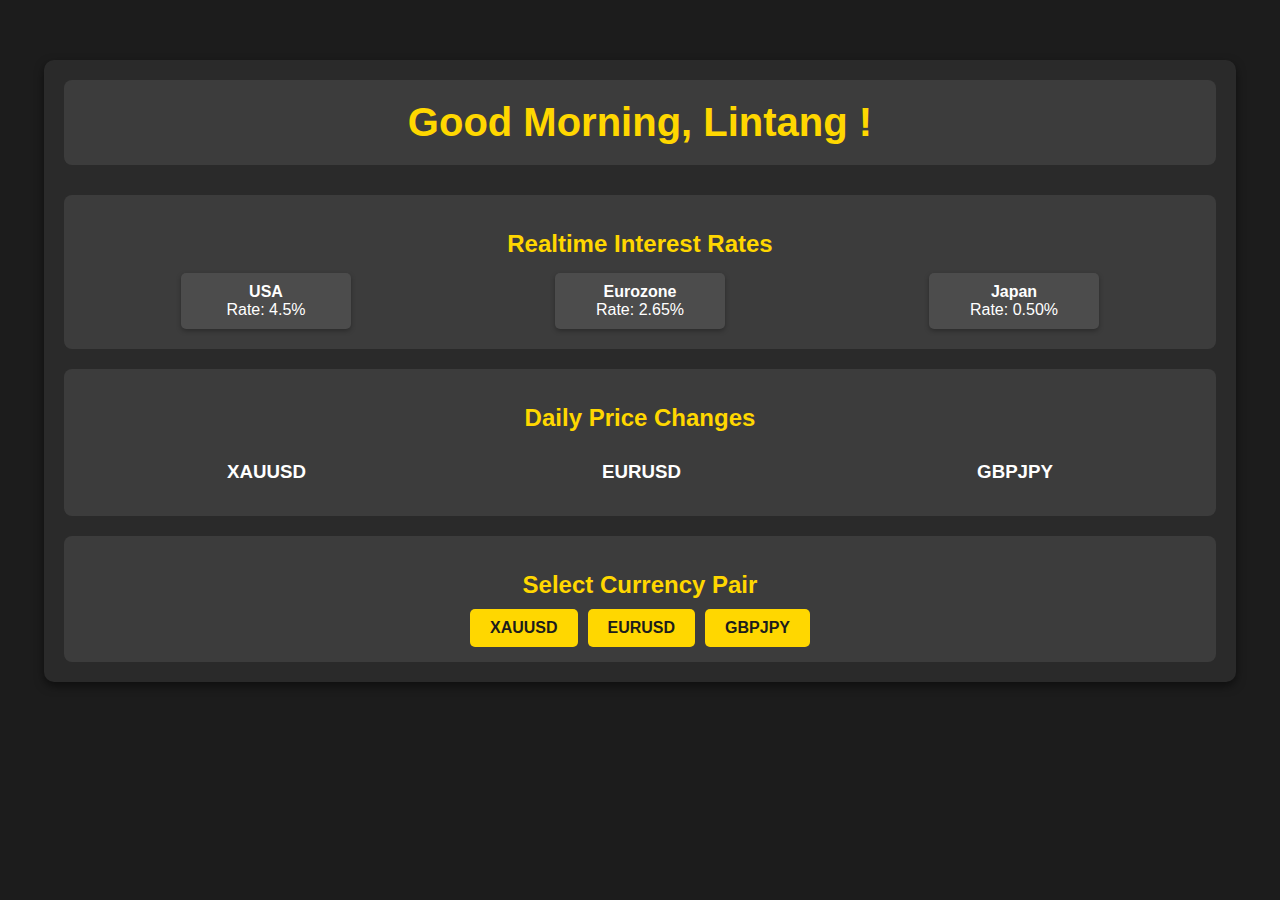
<file: main_menu/index.html>
<!DOCTYPE html>
<html lang="en">
<head>
    <meta charset="UTF-8">
    <meta name="viewport" content="width=device-width, initial-scale=1.0">
    <link rel="stylesheet" href="index.css">
    <link rel="icon" href="https://nurlintang.github.io/website_market/favicon-32x32.png" type="image/x-icon">
    <title>Dashboard Main Menu</title>
</head>



<body>
<div class="padding_tambahan"></div>
    <div class="dashboard">
        <!-- Greeting Section -->
        <div class="greeting">
            <h1 id="greeting-message"></h1>
        </div>

        <!-- Realtime Interest Rate Section -->
        <div class="interest-rates">
            <h2>Realtime Interest Rates</h2>
            <div id="interest-rate-data" class="rate-container"></div>
        </div>

        <!-- Daily Price Change Section -->
        <div class="price-change">
            <h2>Daily Price Changes</h2>
            <div id="price-change-data" class="price-container">
                <!-- TradingView Widget for XAUUSD -->
                <div class="widget-item">
                    <h3>XAUUSD</h3>
                    <script type="text/javascript" src="https://s3.tradingview.com/external-embedding/embed-widget-mini-symbol-overview.js">
                        {
                          "symbol": "OANDA:XAUUSD",
                          "width": "100%",
                          "height": "180",
                          "locale": "en",
                          "dateRange": "1D",
                          "colorTheme": "dark",
                          "trendLineColor": "rgba(41, 98, 255, 1)",
                          "underLineColor": "rgba(41, 98, 255, 0.3)",
                          "isTransparent": false,
                          "autosize": true,
                          "largeChartUrl": "",
                          "showSymbolLogo": true,
                          "showVolume": false,
                          "percent": true
                        }
                    </script>
                </div>

                <!-- TradingView Widget for EURUSD -->
                <div class="widget-item">
                    <h3>EURUSD</h3>
                    <script type="text/javascript" src="https://s3.tradingview.com/external-embedding/embed-widget-mini-symbol-overview.js">
                        {
                          "symbol": "OANDA:EURUSD",
                          "width": "100%",
                          "height": "180",
                          "locale": "en",
                          "dateRange": "1D",
                          "colorTheme": "dark",
                          "trendLineColor": "rgba(41, 98, 255, 1)",
                          "underLineColor": "rgba(41, 98, 255, 0.3)",
                          "isTransparent": false,
                          "autosize": true,
                          "largeChartUrl": "",
                          "showSymbolLogo": true,
                          "showVolume": false,
                          "percent": true
                        }
                    </script>
                </div>

                <!-- TradingView Widget for GBPJPY -->
                <div class="widget-item">
                    <h3>GBPJPY</h3>
                    <script type="text/javascript" src="https://s3.tradingview.com/external-embedding/embed-widget-mini-symbol-overview.js">
                        {
                          "symbol": "OANDA:GBPJPY",
                          "width": "100%",
                          "height": "180",
                          "locale": "en",
                          "dateRange": "1D",
                          "colorTheme": "dark",
                          "trendLineColor": "rgba(41, 98, 255, 1)",
                          "underLineColor": "rgba(41, 98, 255, 0.3)",
                          "isTransparent": false,
                          "autosize": true,
                          "largeChartUrl": "",
                          "showSymbolLogo": true,
                          "showVolume": false,
                          "percent": true
                        }
                    </script>
                </div>
            </div>
        </div>

        <!-- Currency Buttons Section -->
        <div class="currency-buttons">
            <h2>Select Currency Pair</h2>
            <div class="button-container">
                <a href="https://nurlintang.github.io/website_market/website_XAUUSD/index.html" class="currency-button">XAUUSD</a>
                <a href="https://nurlintang.github.io/website_market/website_EURUSD/index.html" class="currency-button">EURUSD</a>
                <a href="https://nurlintang.github.io/website_market/website_GBPJPY/index.html" class="currency-button">GBPJPY</a>
            </div>
        </div>
    </div>

    <script src="script.js"></script>

<div class="padding_tambahan"></div>
</body>
</html>
</file>
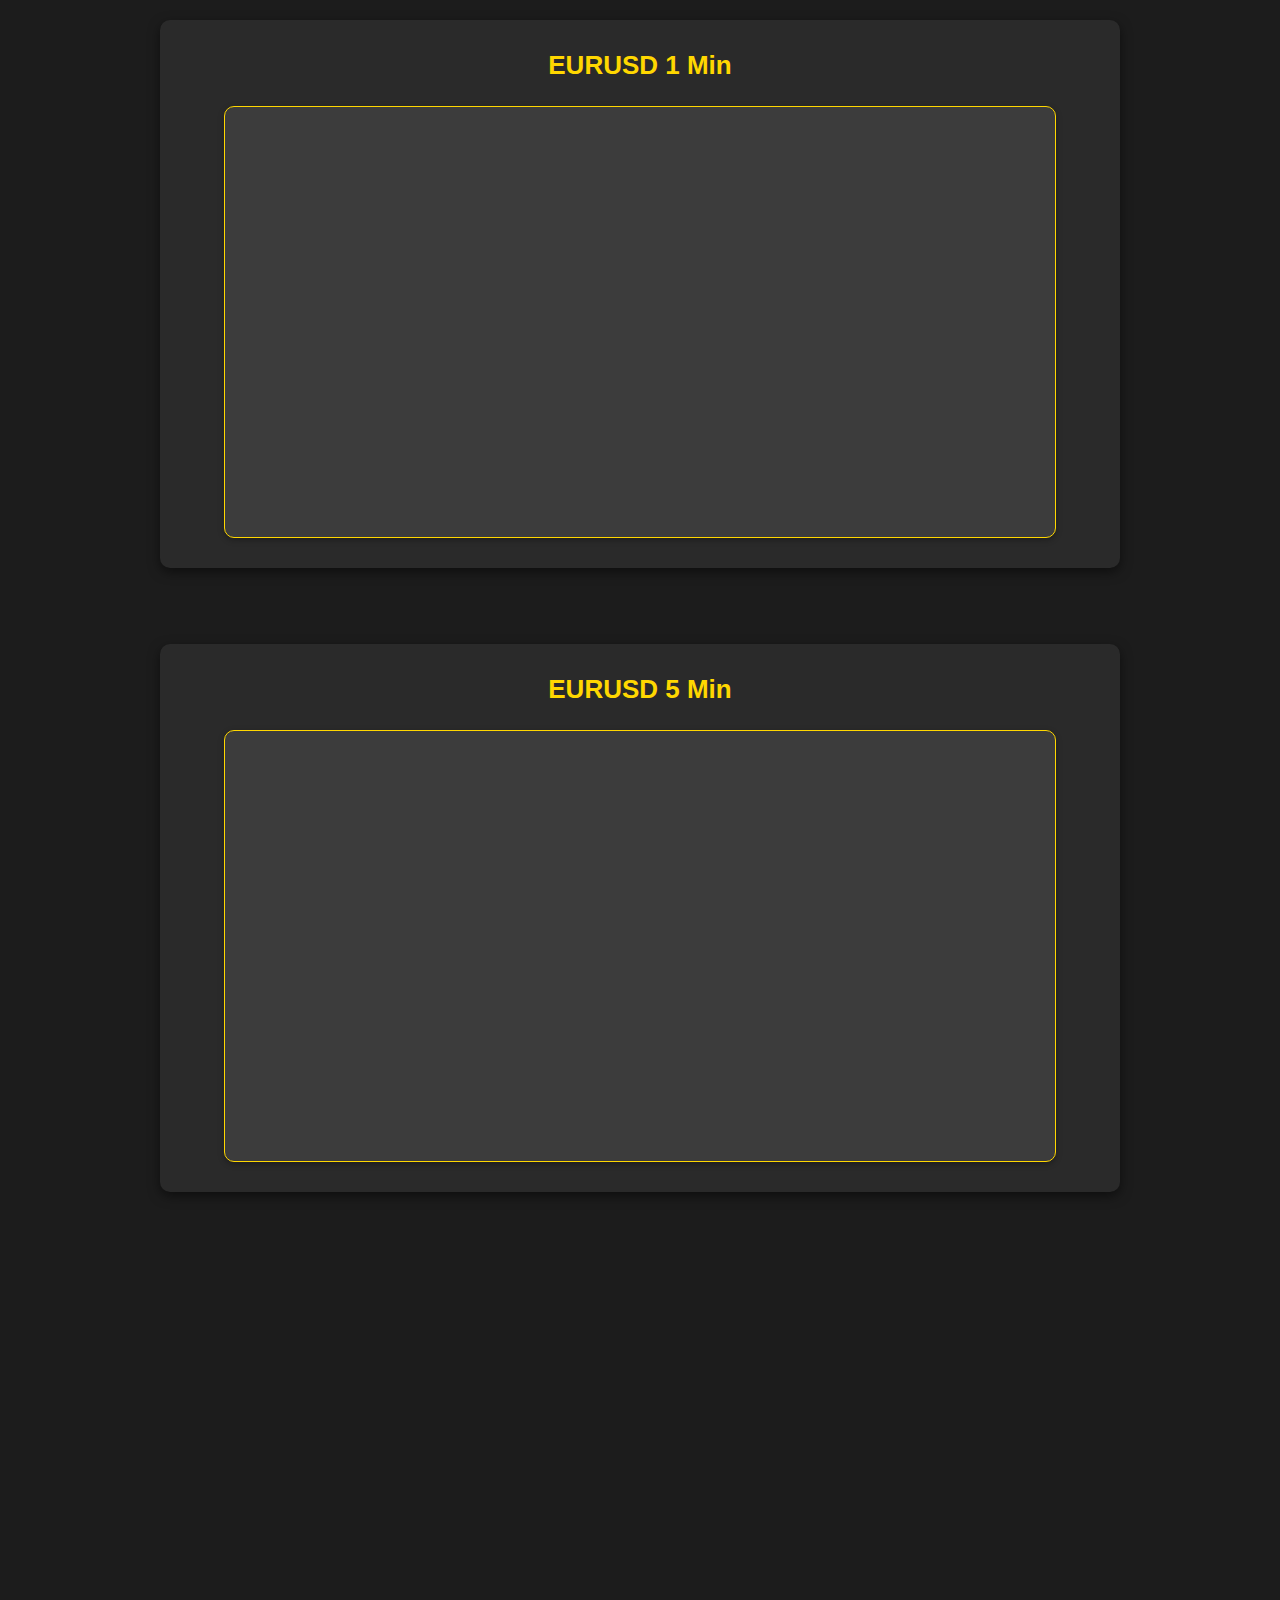
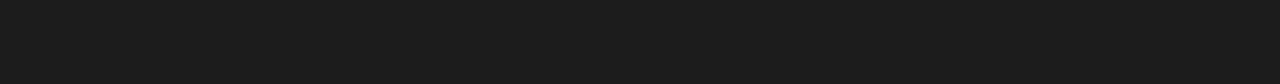
<file: website_EURUSD/index.html>
<!DOCTYPE html>
<html lang="en">
<head>
    <meta charset="UTF-8">
    <meta name="viewport" content="width=device-width, initial-scale=1.0">
    <link rel="stylesheet" href="index.css" />
    <link rel="icon" href="https://nurlintang.github.io/website_market/favicon-32x32.png" type="image/x-icon">
    <title> MarketMastery </title>
</head>
<body>

<!--Widget Mini Symbol Overview-->
<div class="tradingview-widget-container">
  <div id="tradingview_widget"></div>
  <script type="text/javascript" src="https://s3.tradingview.com/external-embedding/embed-widget-mini-symbol-overview.js">
  {
    "symbol": "OANDA:EURUSD",
    "width": "100%",
    "height": "200",
    "locale": "en",
    "dateRange": "1D",
    "colorTheme": "dark",
    "trendLineColor": "rgba(41, 98, 255, 1)",
    "underLineColor": "rgba(41, 98, 255, 0.3)",
    "isTransparent": false,
    "autosize": true,
    "largeChartUrl": "",
    "showSymbolLogo": true,
    "showVolume": false,
    "percent": true
  }
  </script>
</div>


<!--Mata uang Pertama-->   
<div class="kontainer-1">
  <div class="judul-kontainer-1">EURUSD 1 Min</div>
    <div class="kontainer-1-2">
      <div class="box-1">
        <script src="https://s3.tradingview.com/external-embedding/embed-widget-advanced-chart.js">
          {
            "symbol": "OANDA:EURUSD",
            "interval": "1",
            "timezone": "Asia/Jakarta",
            "theme": "dark",
            "style": "1",
            "locale": "en",
            "hide_top_toolbar": false,
            "hide_legend": false,
            "allow_symbol_change": false,
            "calendar": false,
            "hide_volume": true,
            "save_image": false
          }
        </script>
      </div>
    </div>
    <div class="footer"></div>
</div>

<br>
<div></div>
<br>

<!--Mata uang Kedua-->   
<div class="kontainer-1">
  <div class="judul-kontainer-1">EURUSD 5 Min</div>
    <div class="kontainer-1-2">
      <div class="box-1"> 
        <script src="https://s3.tradingview.com/external-embedding/embed-widget-advanced-chart.js">
          {
            "symbol": "OANDA:EURUSD",
            "interval": "5",
            "timezone": "Asia/Jakarta",
            "theme": "dark",
            "style": "1",
            "locale": "en",
            "hide_top_toolbar": false,
            "hide_legend": false,
            "allow_symbol_change": false,
            "calendar": false,
            "hide_volume": true,
            "save_image": false
          }
        </script>
      </div>
    </div>
    <div class="footer"></div>
</div>
<br>

<iframe 
    id="myIframe" 
    src="https://forex.timezoneconverter.com/" 
    style="width: 100%; height: 50vh; border: none;">
</iframe>

</body>
</html>
</file>
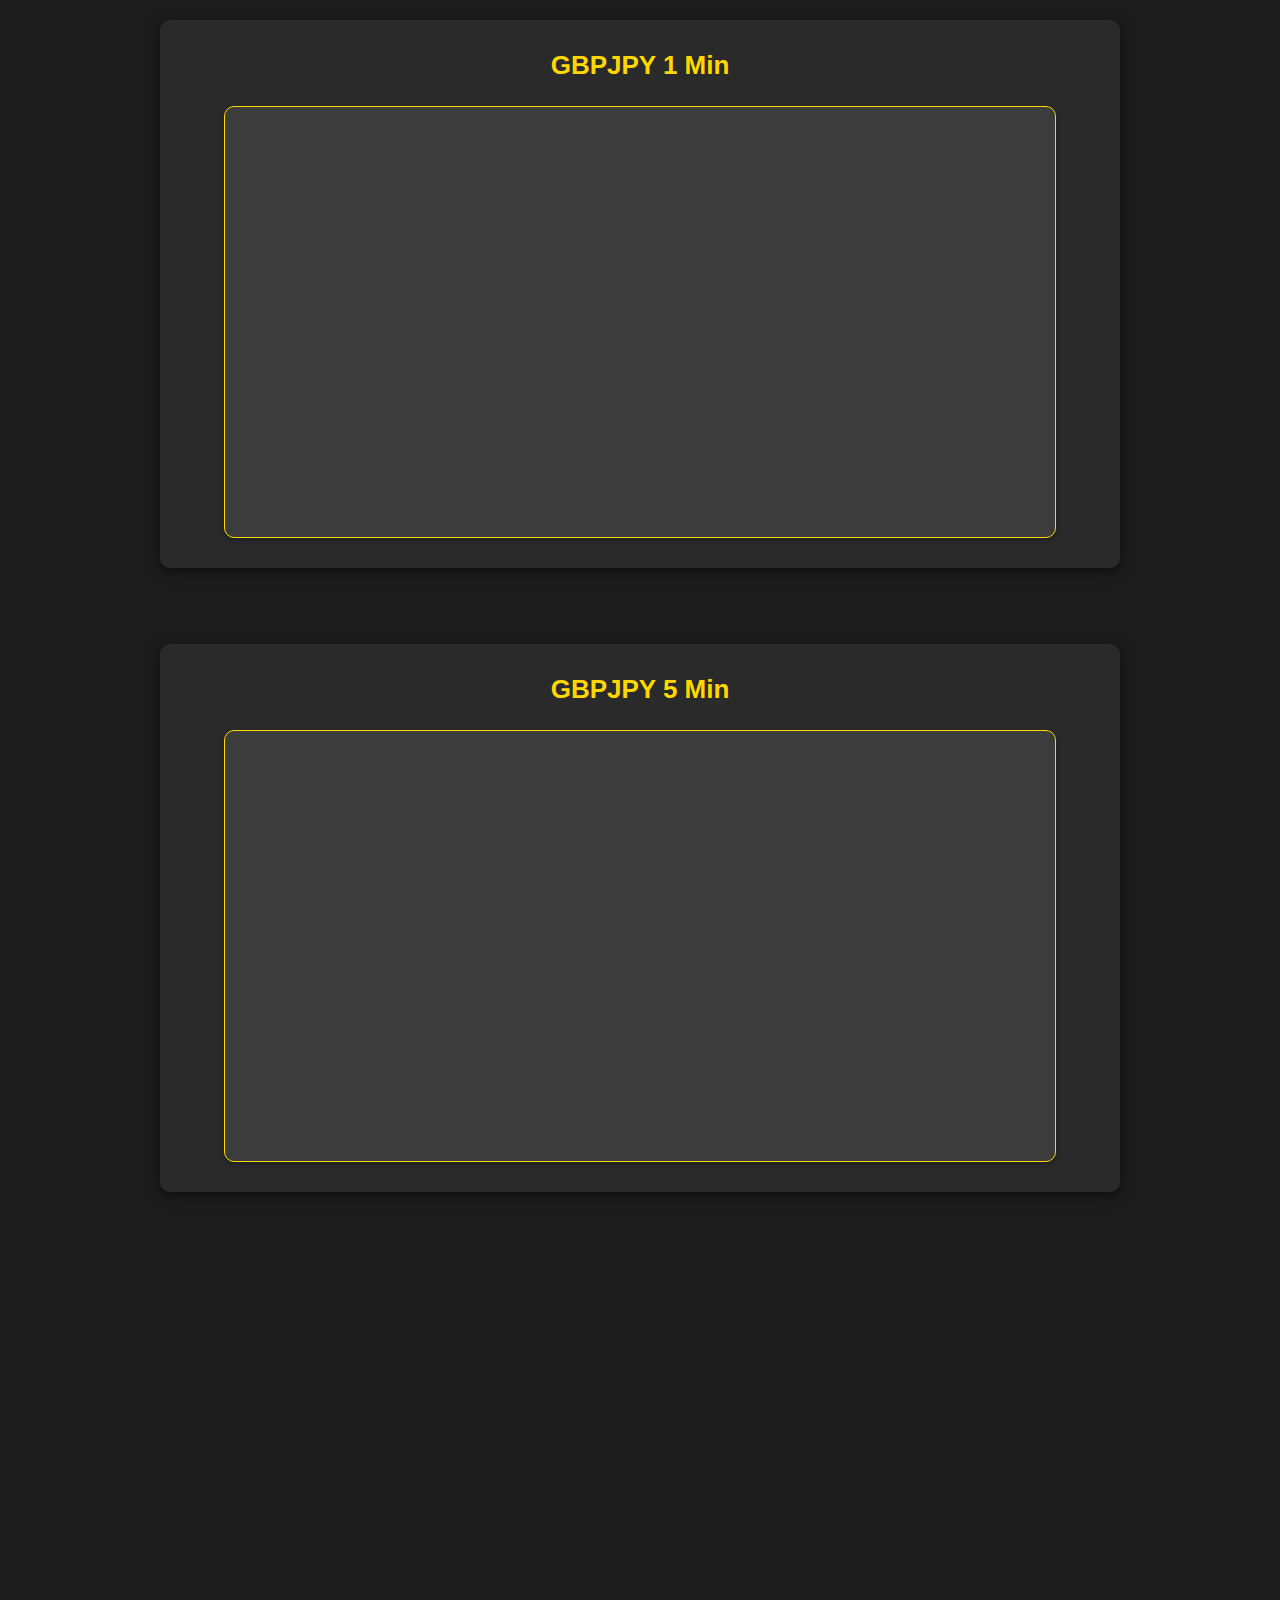
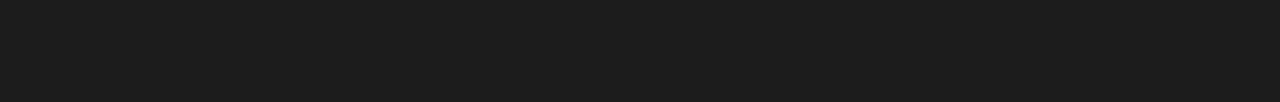
<file: website_GBPJPY/index.html>
<!DOCTYPE html>
<html lang="en">
<head>
    <meta charset="UTF-8">
    <meta name="viewport" content="width=device-width, initial-scale=1.0">
    <link rel="stylesheet" href="index.css" />
    <link rel="icon" href="https://nurlintang.github.io/website_market/favicon-32x32.png" type="image/x-icon">
    <title> MarketMastery </title>
</head>
<body>


  <!--Widget Mini Symbol Overview-->
<div class="tradingview-widget-container">
  <div id="tradingview_widget"></div>
  <script type="text/javascript" src="https://s3.tradingview.com/external-embedding/embed-widget-mini-symbol-overview.js">
  {
    "symbol": "OANDA:GBPJPY",
    "width": "100%",
    "height": "200",
    "locale": "en",
    "dateRange": "1D",
    "colorTheme": "dark",
    "trendLineColor": "rgba(41, 98, 255, 1)",
    "underLineColor": "rgba(41, 98, 255, 0.3)",
    "isTransparent": false,
    "autosize": true,
    "largeChartUrl": "",
    "showSymbolLogo": true,
    "showVolume": false,
    "percent": true
  }
  </script>
</div>


<!--Mata uang Pertama-->   
<div class="kontainer-1">
  <div class="judul-kontainer-1">GBPJPY 1 Min</div>
    <div class="kontainer-1-2">
      <div class="box-1">
        <script src="https://s3.tradingview.com/external-embedding/embed-widget-advanced-chart.js">
          {
            "symbol": "OANDA:GBPJPY",
            "interval": "1",
            "timezone": "Asia/Jakarta",
            "theme": "dark",
            "style": "1",
            "locale": "en",
            "hide_top_toolbar": false,
            "hide_legend": false,
            "allow_symbol_change": false,
            "calendar": false,
            "hide_volume": true
          }
        </script>
      </div>
    </div>
    <div class="footer"></div>
</div>

<br>
<div></div>
<br>

<!--Mata uang Kedua-->   
<div class="kontainer-1">
  <div class="judul-kontainer-1">GBPJPY 5 Min</div>
    <div class="kontainer-1-2">
      <div class="box-1"> 
        <script src="https://s3.tradingview.com/external-embedding/embed-widget-advanced-chart.js">
          {
            "symbol": "OANDA:GBPJPY",
            "interval": "5",
            "timezone": "Asia/Jakarta",
            "theme": "dark",
            "style": "1",
            "locale": "en",
            "hide_top_toolbar": false,
            "hide_legend": false,
            "allow_symbol_change": false,
            "calendar": false,
            "hide_volume": true
          }
        </script>
      </div>
    </div>
    <div class="footer"></div>
</div>

<br>
<div></div>
<br>

<iframe 
    id="myIframe" 
    src="https://forex.timezoneconverter.com/" 
    style="width: 100%; height: 50vh; border: none;">
</iframe>

</body>
</html>
</file>
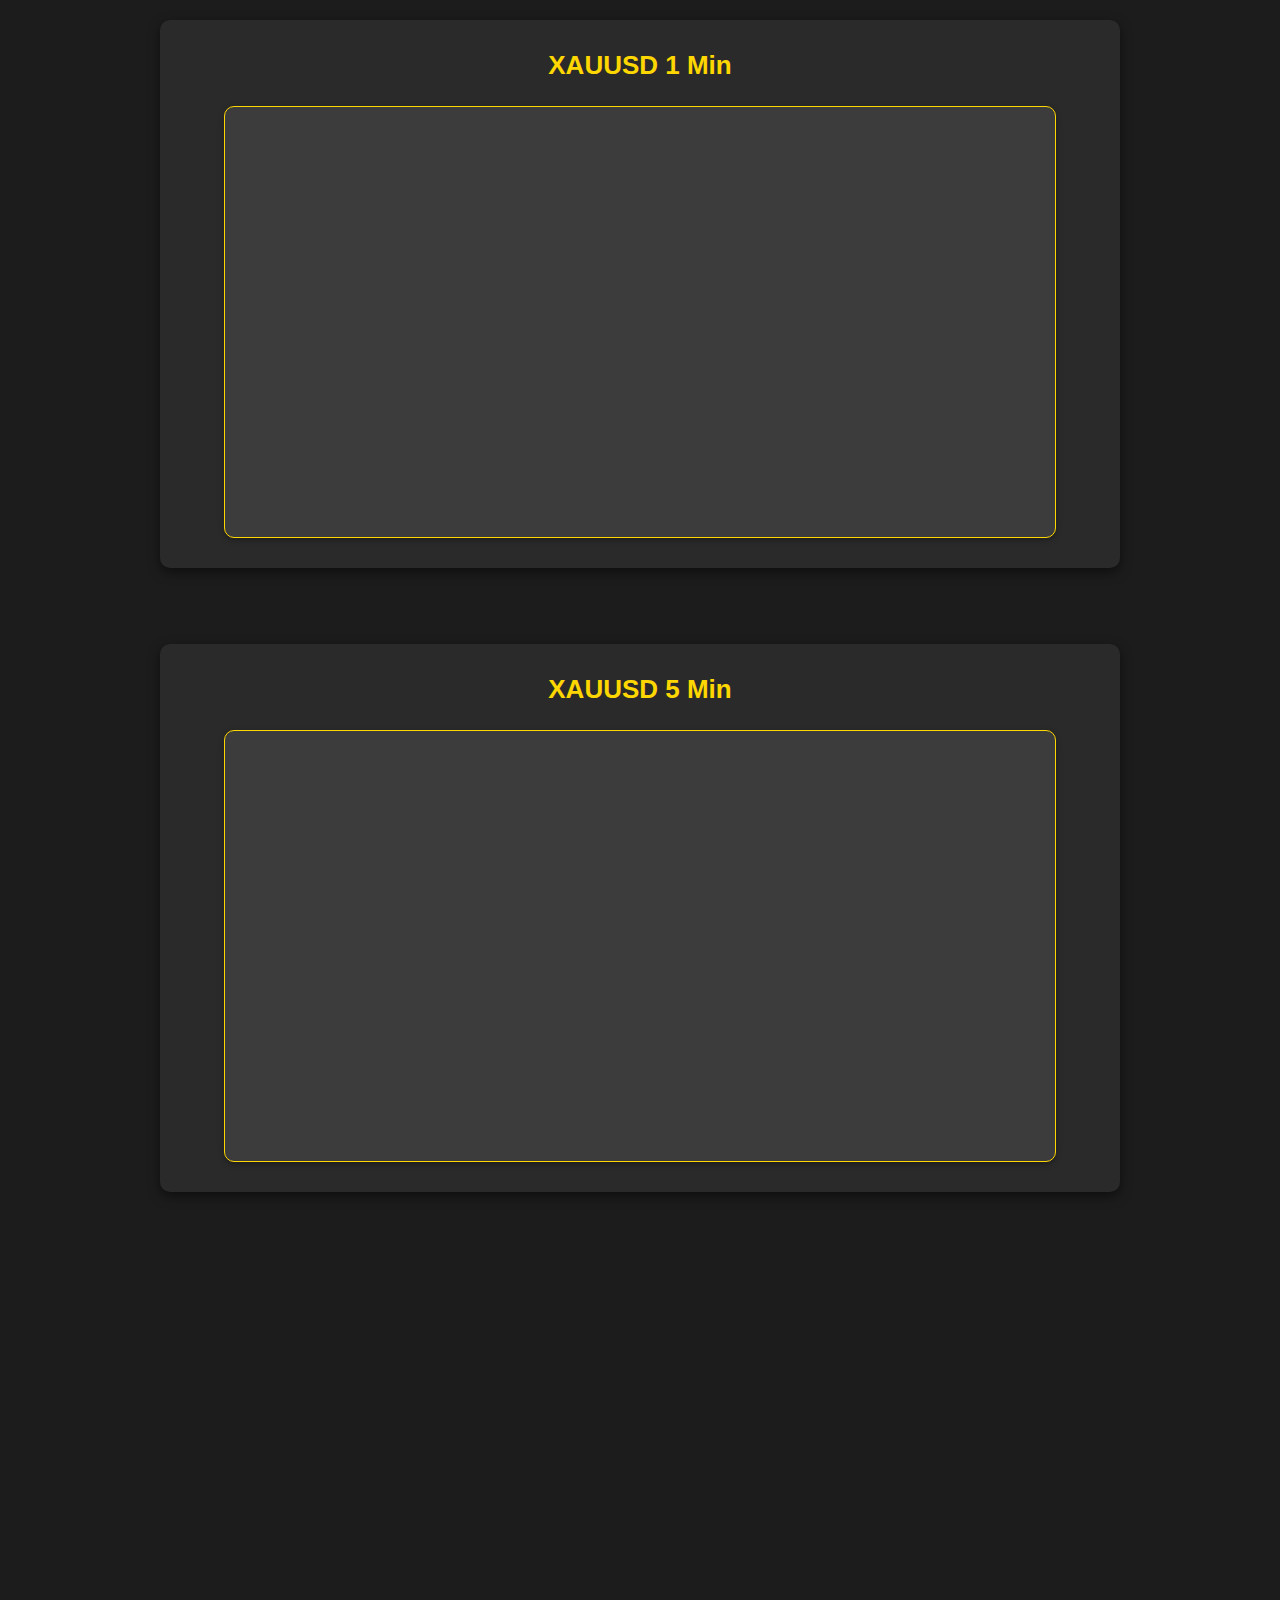
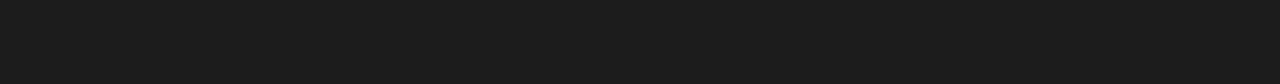
<file: website_XAUUSD/index.html>
<!DOCTYPE html>
<html lang="en">
<head>
    <meta charset="UTF-8">
    <meta name="viewport" content="width=device-width, initial-scale=1.0">
    <link rel="stylesheet" href="index.css" />
    <link rel="icon" href="https://nurlintang.github.io/website_market/favicon-32x32.png" type="image/x-icon">
    <title> MarketMastery </title>
</head>
<body>

<!--Widget Mini Symbol Overview-->
<div class="tradingview-widget-container">
  <div id="tradingview_widget"></div>
  <script type="text/javascript" src="https://s3.tradingview.com/external-embedding/embed-widget-mini-symbol-overview.js">
  {
    "symbol": "OANDA:XAUUSD",
    "width": "100%",
    "height": "200",
    "locale": "en",
    "dateRange": "1D",
    "colorTheme": "dark",
    "trendLineColor": "rgba(41, 98, 255, 1)",
    "underLineColor": "rgba(41, 98, 255, 0.3)",
    "isTransparent": false,
    "autosize": true,
    "largeChartUrl": "",
    "showSymbolLogo": true,
    "showVolume": false,
    "percent": true
  }
  </script>
</div>


<!--Mata uang Pertama-->   
<div class="kontainer-1">
  <div class="judul-kontainer-1">XAUUSD 1 Min</div>
    <div class="kontainer-1-2">
      <div class="box-1">
        <script src="https://s3.tradingview.com/external-embedding/embed-widget-advanced-chart.js">
          {
            "symbol": "OANDA:XAUUSD",
            "interval": "1",
            "timezone": "Asia/Jakarta",
            "theme": "dark",
            "style": "1",
            "locale": "en",
            "hide_top_toolbar": false,
            "hide_legend": false,
            "allow_symbol_change": false,
            "calendar": false,
            "hide_volume": true,
            "save_image": false
          }
        </script>
      </div>
    </div>
    <div class="footer"></div>
</div>

<br>
<div></div>
<br>

<!--Mata uang Kedua-->   
<div class="kontainer-1">
  <div class="judul-kontainer-1">XAUUSD 5 Min</div>
    <div class="kontainer-1-2">
      <div class="box-1"> 
        <script src="https://s3.tradingview.com/external-embedding/embed-widget-advanced-chart.js">
          {
            "symbol": "OANDA:XAUUSD",
            "interval": "5",
            "timezone": "Asia/Jakarta",
            "theme": "dark",
            "style": "1",
            "locale": "en",
            "hide_top_toolbar": false,
            "hide_legend": false,
            "allow_symbol_change": false,
            "calendar": false,
            "hide_volume": true,
            "save_image": false
          }
        </script>
      </div>
    </div>
    <div class="footer"></div>
</div>
<br>

<iframe 
    id="myIframe" 
    src="https://forex.timezoneconverter.com/" 
    style="width: 100%; height: 50vh; border: none;">
</iframe>

</body>
</html>
</file>
<file: main_menu/index.css>
body {
    font-family: 'Arial', sans-serif;
    margin: 0;
    padding: 0;
    background: #1c1c1c;
    color: #ffffff;
    display: flex;
    justify-content: center;
    align-items: center;
    height: auto;
    flex-direction: column;
}

.padding_tambahan{
    display: flex;
    flex-direction: column;
    padding:20px;
    margin-bottom: 20px;
}
.dashboard {
    width: 90%;
    max-width: 1200px;
    background: #2a2a2a;
    border-radius: 10px;
    padding: 20px;
    box-shadow: 0 4px 10px rgba(0, 0, 0, 0.5);
    display: flex;
    flex-direction: column;
    gap: 20px;
    min-height: auto;
}

.greeting {
    text-align: center;
    padding: 20px;
    margin-bottom: 10px;
    background: #3c3c3c;
    border-radius: 8px;
    display: block;
    width: 100%;
    box-sizing: border-box;
}

.greeting h1 {
    font-size: 2.5rem; /* Ukuran font lebih besar */
    margin: 0;
    word-wrap: break-word; /* Memastikan teks terpotong dengan rapi */
    padding: 0 10px; /* Memberikan ruang di samping teks */
    color: #ffd700; /* Menambahkan warna pada teks */
}

.interest-rates, .price-change, .currency-buttons {
    background: #3c3c3c;
    padding: 15px;
    border-radius: 8px;
}

h2 {
    margin-bottom: 10px;
    text-align: center;
    color: #ffd700;
}

h3 {
    display: flex;
    justify-content: center;
    gap: 10px;
}

.rate-container, .price-container {
    display: flex;
    justify-content: space-around;
    flex-wrap: wrap;
}

.rate-item, .price-item {
    background: #4c4c4c;
    padding: 10px;
    margin: 5px;
    border-radius: 5px;
    text-align: center;
    flex: 1;
    max-width: 150px;
    box-shadow: 0 2px 5px rgba(0, 0, 0, 0.3);
}

.currency-buttons .button-container {
    display: flex;
    justify-content: center;
    gap: 10px;
}

.currency-button {
    background: #ffd700;
    color: #1c1c1c;
    text-decoration: none;
    padding: 10px 20px;
    border-radius: 5px;
    font-weight: bold;
    transition: background 0.3s;
}

.currency-button:hover {
    background: #e6b800;
}
</file>
<file: website_EURUSD/index.css>
/* CSS untuk halaman MarketMastery */
body {
    font-family: 'Arial', sans-serif;
    background-color: #1c1c1c; /* Sesuaikan latar belakang dengan tema gelap */
    margin: 0;
    padding: 0;
}

/* Tampilan kontainer utama */
.kontainer-1 {
    margin: 20px auto;
    padding: 30px;
    background-color: #2a2a2a; /* Sesuaikan warna lebih gelap untuk kontainer */
    border-radius: 10px;
    box-shadow: 0 4px 12px rgba(0, 0, 0, 0.5); /* Bayangan lebih intens */
    max-width: 900px; /* Lebar tetap untuk keseimbangan */
    height: auto; /* Sesuaikan tinggi secara dinamis */
}

/* Judul kontainer */
.judul-kontainer-1 {
    font-size: 26px;
    color: #ffd700; /* Warna emas untuk judul, sesuai dengan tema */
    text-align: center;
    font-weight: bold;
    margin-bottom: 25px;
}

/* Layout kotak chart */
.kontainer-1-2 {
    display: flex;
    justify-content: center; /* Posisi di tengah */
    align-items: center; /* Vertikal di tengah */
    gap: 20px;
    height: auto; /* Tinggi dinamis */
    margin: 0 auto; /* Mengatur margin otomatis */
}

/* Tampilan individual chart box */
.box-1 {
    display: flex;
    justify-content: center;
    align-items: center; /* Posisi konten di tengah */
    background-color: #3c3c3c; /* Sesuaikan dengan warna gelap untuk chart box */
    border: 1px solid #ffd700; /* Warna border emas */
    border-radius: 10px;
    padding: 15px;
    box-shadow: 0 2px 6px rgba(0, 0, 0, 0.3);
    height: 400px; /* Tinggi tetap untuk chart */
    width: 100%; /* Lebar penuh */
    max-width: 800px; /* Maksimal lebar */
}

/* Responsive design untuk layar yang lebih kecil */
@media (max-width: 768px) {
    .kontainer-1-2 {
        flex-direction: column; /* Atur agar konten vertikal */
        padding: 0 10px; /* Memberikan ruang di sisi kiri dan kanan */
    }

    .box-1 {
        height: 400px; /* Membuat tinggi chart tetap */
        width: calc(100% - 20px); /* Lebar penuh dengan margin */
    }
}

/* Responsive design untuk layar lebih kecil dari 480px */
@media (max-width: 480px) {
    .box-1 {
        height: auto; /* Tinggi dinamis untuk layar kecil */
        padding: 10px; /* Padding lebih kecil */
    }
}
</file>
<file: website_GBPJPY/index.css>
/* CSS untuk halaman MarketMastery */
body {
    font-family: 'Arial', sans-serif;
    background-color: #1c1c1c; /* Sesuaikan latar belakang dengan tema gelap */
    margin: 0;
    padding: 0;
}

/* Tampilan kontainer utama */
.kontainer-1 {
    margin: 20px auto;
    padding: 30px;
    background-color: #2a2a2a; /* Sesuaikan warna lebih gelap untuk kontainer */
    border-radius: 10px;
    box-shadow: 0 4px 12px rgba(0, 0, 0, 0.5); /* Bayangan lebih intens */
    max-width: 900px; /* Lebar tetap untuk keseimbangan */
    height: auto; /* Sesuaikan tinggi secara dinamis */
}

/* Judul kontainer */
.judul-kontainer-1 {
    font-size: 26px;
    color: #ffd700; /* Warna emas untuk judul, sesuai dengan tema */
    text-align: center;
    font-weight: bold;
    margin-bottom: 25px;
}

/* Layout kotak chart */
.kontainer-1-2 {
    display: flex;
    justify-content: center; /* Posisi di tengah */
    align-items: center; /* Vertikal di tengah */
    gap: 20px;
    height: auto; /* Tinggi dinamis */
    margin: 0 auto; /* Mengatur margin otomatis */
}

/* Tampilan individual chart box */
.box-1 {
    display: flex;
    justify-content: center;
    align-items: center; /* Posisi konten di tengah */
    background-color: #3c3c3c; /* Sesuaikan dengan warna gelap untuk chart box */
    border: 1px solid #ffd700; /* Warna border emas */
    border-radius: 10px;
    padding: 15px;
    box-shadow: 0 2px 6px rgba(0, 0, 0, 0.3);
    height: 400px; /* Tinggi tetap untuk chart */
    width: 100%; /* Lebar penuh */
    max-width: 800px; /* Maksimal lebar */
}

/* Responsive design untuk layar yang lebih kecil */
@media (max-width: 768px) {
    .kontainer-1-2 {
        flex-direction: column; /* Atur agar konten vertikal */
        padding: 0 10px; /* Memberikan ruang di sisi kiri dan kanan */
    }

    .box-1 {
        height: 400px; /* Membuat tinggi chart tetap */
        width: calc(100% - 20px); /* Lebar penuh dengan margin */
    }
}

/* Responsive design untuk layar lebih kecil dari 480px */
@media (max-width: 480px) {
    .box-1 {
        height: auto; /* Tinggi dinamis untuk layar kecil */
        padding: 10px; /* Padding lebih kecil */
    }
}
</file>
<file: website_XAUUSD/index.css>
/* CSS untuk halaman MarketMastery */
body {
    font-family: 'Arial', sans-serif;
    background-color: #1c1c1c; /* Sesuaikan latar belakang dengan tema gelap */
    margin: 0;
    padding: 0;
}

/* Tampilan kontainer utama */
.kontainer-1 {
    margin: 20px auto;
    padding: 30px;
    background-color: #2a2a2a; /* Sesuaikan warna lebih gelap untuk kontainer */
    border-radius: 10px;
    box-shadow: 0 4px 12px rgba(0, 0, 0, 0.5); /* Bayangan lebih intens */
    max-width: 900px; /* Lebar tetap untuk keseimbangan */
    height: auto; /* Sesuaikan tinggi secara dinamis */
}

/* Judul kontainer */
.judul-kontainer-1 {
    font-size: 26px;
    color: #ffd700; /* Warna emas untuk judul, sesuai dengan tema */
    text-align: center;
    font-weight: bold;
    margin-bottom: 25px;
}

/* Layout kotak chart */
.kontainer-1-2 {
    display: flex;
    justify-content: center; /* Posisi di tengah */
    align-items: center; /* Vertikal di tengah */
    gap: 20px;
    height: auto; /* Tinggi dinamis */
    margin: 0 auto; /* Mengatur margin otomatis */
}

/* Tampilan individual chart box */
.box-1 {
    display: flex;
    justify-content: center;
    align-items: center; /* Posisi konten di tengah */
    background-color: #3c3c3c; /* Sesuaikan dengan warna gelap untuk chart box */
    border: 1px solid #ffd700; /* Warna border emas */
    border-radius: 10px;
    padding: 15px;
    box-shadow: 0 2px 6px rgba(0, 0, 0, 0.3);
    height: 400px; /* Tinggi tetap untuk chart */
    width: 100%; /* Lebar penuh */
    max-width: 800px; /* Maksimal lebar */
}

/* Responsive design untuk layar yang lebih kecil */
@media (max-width: 768px) {
    .kontainer-1-2 {
        flex-direction: column; /* Atur agar konten vertikal */
        padding: 0 10px; /* Memberikan ruang di sisi kiri dan kanan */
    }

    .box-1 {
        height: 400px; /* Membuat tinggi chart tetap */
        width: calc(100% - 20px); /* Lebar penuh dengan margin */
    }
}

/* Responsive design untuk layar lebih kecil dari 480px */
@media (max-width: 480px) {
    .box-1 {
        height: auto; /* Tinggi dinamis untuk layar kecil */
        padding: 10px; /* Padding lebih kecil */
    }
}
</file>
